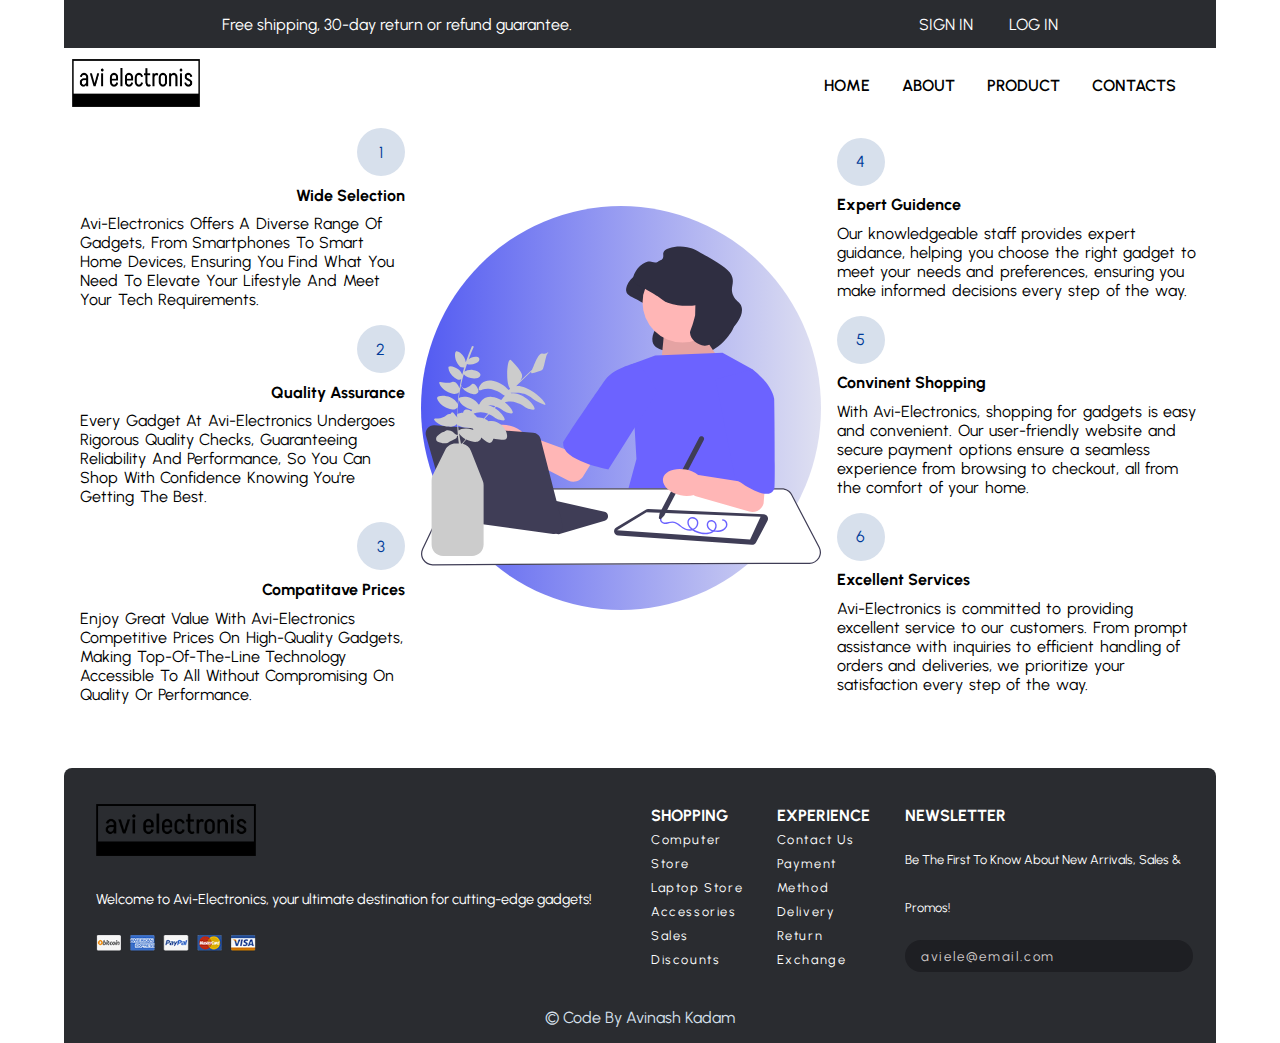
<file: about.html>
<!DOCTYPE html>
<html lang="en">
<head>
    <meta charset="UTF-8">
    <meta name="viewport" content="width=device-width, initial-scale=1.0">
    <title>E-Commerce Electronis</title>
    <link rel="stylesheet" href="style.css">
    
    <link rel="preconnect" href="https://fonts.googleapis.com">
<link rel="preconnect" href="https://fonts.gstatic.com" crossorigin>
<link href="https://fonts.googleapis.com/css2?family=Montserrat:ital,wght@0,100..900;1,100..900&family=Urbanist:ital,wght@0,100..900;1,100..900&display=swap" rel="stylesheet">
<link rel="stylesheet" href="https://cdnjs.cloudflare.com/ajax/libs/font-awesome/6.5.2/css/all.min.css" integrity="sha512-SnH5WK+bZxgPHs44uWIX+LLJAJ9/2PkPKZ5QiAj6Ta86w+fsb2TkcmfRyVX3pBnMFcV7oQPJkl9QevSCWr3W6A==" crossorigin="anonymous" referrerpolicy="no-referrer" />
</head>
<body>
    <header>
        <div class="top-nav">
            <div class="head text">
                <p>Free shipping, 30-day return or refund guarantee.</p>
            </div>
            <div class="signin">
                <a href="#">sign in</a>
                <a href="#">log in</a>
            </div>
        </div>
        <div class="navbar">
            <div class="logo">
                <img src="images/logo.png" alt="avi Electronis">
            </div>
            <div class="nav-info">
                <ul>
                    <li><a href="index.html">home</a></li>
                    <li><a href="#">about</a></li>
                    <li><a href="product.html">product</a></li>
                    <li><a href="contact.html">contacts</a></li>
                    <li><a href="cart.html"><i class="fa-solid fa-cart-shopping"></i></a></li>
                </ul>
                
            </div>
        </div>
    </header>
    <section class="information">
        <div class="info-section">
            <div class="info-first">
                <p class="number">1</p>
                <h4>wide selection</h4>
                <p>Avi-Electronics offers a diverse range of gadgets, from smartphones to smart home devices, ensuring you find what you need to elevate your lifestyle and meet your tech requirements.</p>
            </div>
            <div class="info-first">
                <p class="number">2</p>
                <h4>Quality Assurance</h4>
                <p>Every gadget at Avi-Electronics undergoes rigorous quality checks, guaranteeing reliability and performance, so you can shop with confidence knowing you're getting the best.</p>
            </div>
            <div class="info-first">
                <p class="number">3</p>
                <h4>Compatitave prices</h4>
                <p>Enjoy great value with Avi-Electronics competitive prices on high-quality gadgets, making top-of-the-line technology accessible to all without compromising on quality or performance.</p>
            </div>
        </div>
        <div class="info-image">
            <img src="images/info-image.svg" alt="electronic">
        </div>
        <div class="info-section">
            <div class="info-last">
                <p class="number">4</p>
                <h4>expert guidence</h4>
                <p>Our knowledgeable staff provides expert guidance, helping you choose the right gadget to meet your needs and preferences, ensuring you make informed decisions every step of the way.</p>
            </div>
            <div class="info-last">
                <p class="number">5</p>
                <h4>convinent shopping</h4>
                <p>With Avi-Electronics, shopping for gadgets is easy and convenient. Our user-friendly website and secure payment options ensure a seamless experience from browsing to checkout, all from the comfort of your home.</p>
            </div>
            <div class="info-last">
                <p class="number">6</p>
                <h4>excellent services</h4>
                <p>Avi-Electronics is committed to providing excellent service to our customers. From prompt assistance with inquiries to efficient handling of orders and deliveries, we prioritize your satisfaction every step of the way.</p>
            </div>
        </div>
    </section>
    <footer>
        <div class="footer-body">
            <div class="footer-one">
                <div><img src="images/logo.png" alt="Avi-Electronics"></div>
                <p>Welcome to Avi-Electronics, your ultimate destination for cutting-edge gadgets!</p>
                <div class="cards">
                    <img src="images/cards.png" alt="cards">
                </div>
            </div>
            <div class="footer-two">
                <div class="footer-info">
                    <h4>shopping</h4>
                    <ul>
                        <li>computer store</li>
                        <li>laptop store</li>
                        <li>Accessories</li>
                        <li>sales</li>
                        <li>discounts</li>
                    </ul>
                </div>
                <div class="footer-info">
                    <h4>experience</h4>
                    <ul>
                        <li>contact us</li>
                        <li>payment method</li>
                        <li>delivery</li>
                        <li>return</li>
                        <li>exchange</li>
                    </ul>
                </div>
                <div class="footer-last">
                    <h4>newsletter</h4>
                    <p>Be the first to know about new
                    arrivals, sales & promos!</p>
                    <input type="email" placeholder="aviele@email.com">
                </div>
            </div>
        </div>
        <div class="copyright">
            <p> &copy; code by avinash kadam</p>
        </div>
    </footer>
    
</body>
</html>
</file>
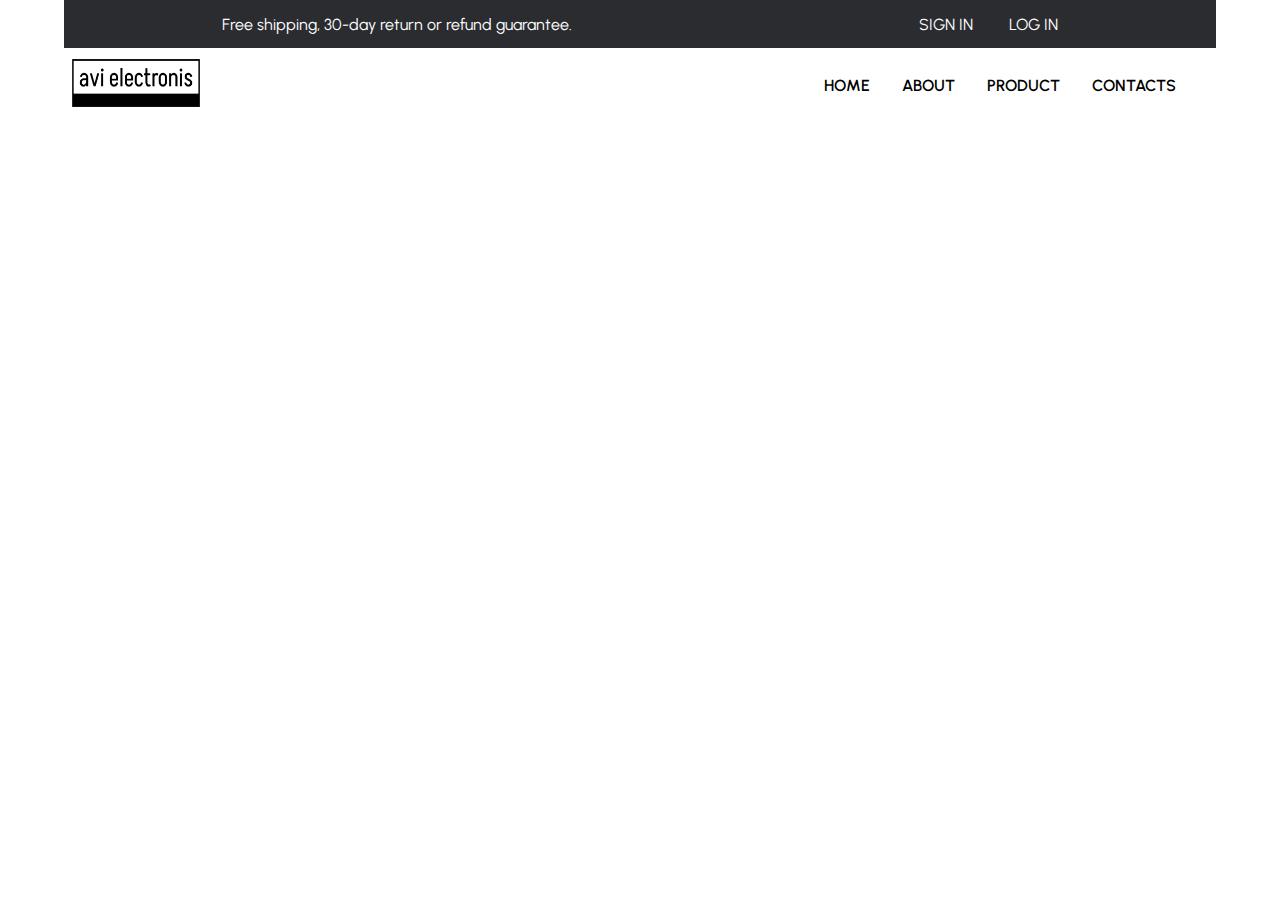
<file: cart.html>
<!DOCTYPE html>
<html lang="en">
<head>
    <meta charset="UTF-8">
    <meta name="viewport" content="width=device-width, initial-scale=1.0">
    <title>E-Commerce Electronis</title>
    <link rel="stylesheet" href="style.css">
    
    <link rel="preconnect" href="https://fonts.googleapis.com">
<link rel="preconnect" href="https://fonts.gstatic.com" crossorigin>
<link href="https://fonts.googleapis.com/css2?family=Montserrat:ital,wght@0,100..900;1,100..900&family=Urbanist:ital,wght@0,100..900;1,100..900&display=swap" rel="stylesheet">
<link rel="stylesheet" href="https://cdnjs.cloudflare.com/ajax/libs/font-awesome/6.5.2/css/all.min.css" integrity="sha512-SnH5WK+bZxgPHs44uWIX+LLJAJ9/2PkPKZ5QiAj6Ta86w+fsb2TkcmfRyVX3pBnMFcV7oQPJkl9QevSCWr3W6A==" crossorigin="anonymous" referrerpolicy="no-referrer" />
</head>
<body>
    <header>
        <div class="top-nav">
            <div class="head text">
                <p>Free shipping, 30-day return or refund guarantee.</p>
            </div>
            <div class="signin">
                <a href="#">sign in</a>
                <a href="#">log in</a>
            </div>
        </div>
        <div class="navbar">
            <div class="logo">
                <img src="images/logo.png" alt="avi Electronis">
            </div>
            <div class="nav-info">
                <ul>
                    <li><a href="index.html">home</a></li>
                    <li><a href="about.html">about</a></li>
                    <li><a href="product.html">product</a></li>
                    <li><a href="contact.html">contacts</a></li>
                    <li><a href="#"><i class="fa-solid fa-cart-shopping"></i></a></li>
                </ul>  
            </div>
        </div>
    </header>
</file>
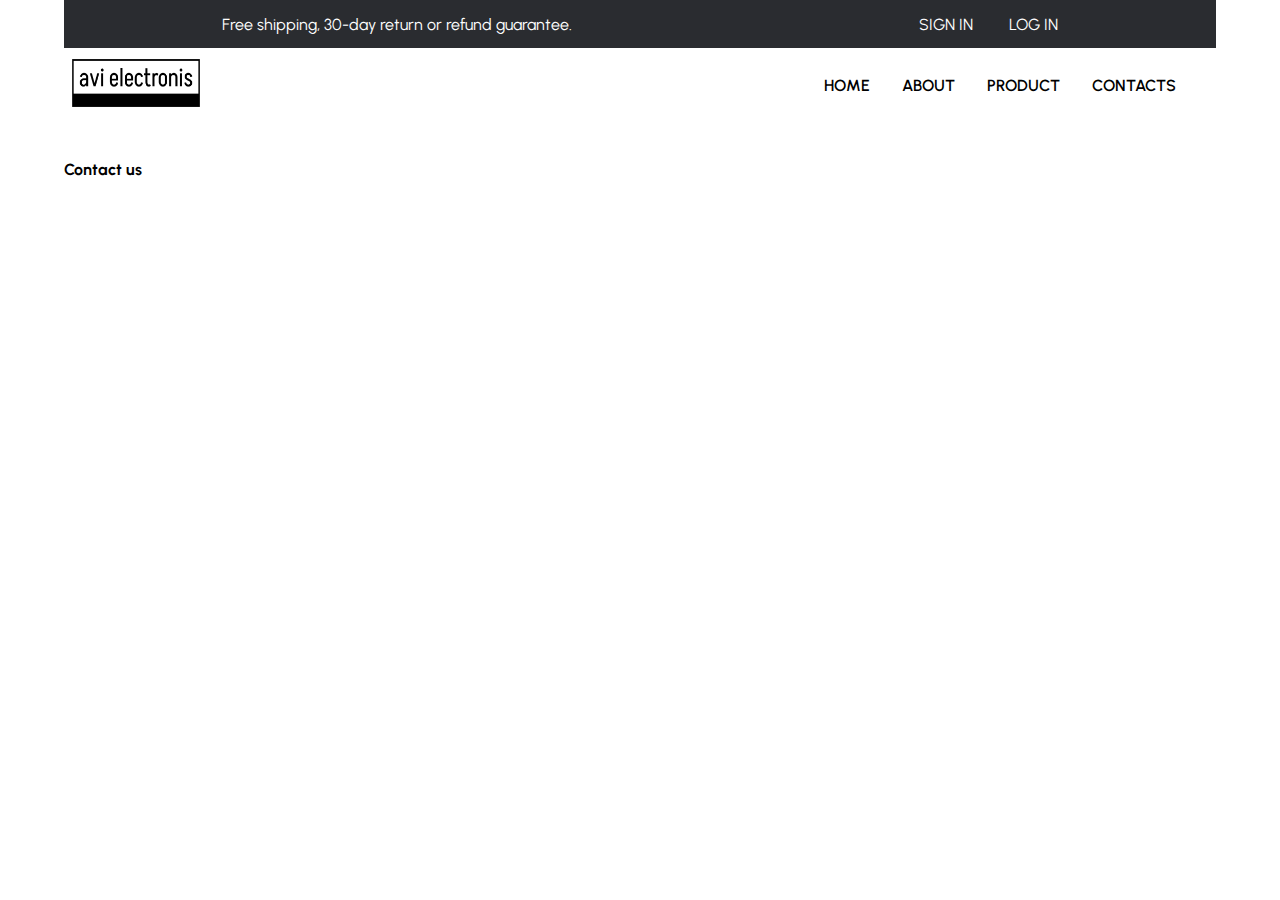
<file: contact.html>
<!DOCTYPE html>
<html lang="en">
<head>
    <meta charset="UTF-8">
    <meta name="viewport" content="width=device-width, initial-scale=1.0">
    <title>E-Commerce Electronis</title>
    <link rel="stylesheet" href="style.css">
    
    <link rel="preconnect" href="https://fonts.googleapis.com">
<link rel="preconnect" href="https://fonts.gstatic.com" crossorigin>
<link href="https://fonts.googleapis.com/css2?family=Montserrat:ital,wght@0,100..900;1,100..900&family=Urbanist:ital,wght@0,100..900;1,100..900&display=swap" rel="stylesheet">
<link rel="stylesheet" href="https://cdnjs.cloudflare.com/ajax/libs/font-awesome/6.5.2/css/all.min.css" integrity="sha512-SnH5WK+bZxgPHs44uWIX+LLJAJ9/2PkPKZ5QiAj6Ta86w+fsb2TkcmfRyVX3pBnMFcV7oQPJkl9QevSCWr3W6A==" crossorigin="anonymous" referrerpolicy="no-referrer" />
</head>
<body>
    <header>
        <div class="top-nav">
            <div class="head text">
                <p>Free shipping, 30-day return or refund guarantee.</p>
            </div>
            <div class="signin">
                <a href="#">sign in</a>
                <a href="#">log in</a>
            </div>
        </div>
        <div class="navbar">
            <div class="logo">
                <img src="images/logo.png" alt="avi Electronis">
            </div>
            <div class="nav-info">
                <ul>
                    <li><a href="index.html">home</a></li>
                    <li><a href="about.html">about</a></li>
                    <li><a href="product.html">product</a></li>
                    <li><a href="#">contacts</a></li>
                    <li><a href="cart.html"><i class="fa-solid fa-cart-shopping"></i></a></li>
                </ul>  
            </div>
        </div>
    </header>
    <section>
        <h4>Contact us</h4>
    </section>
</file>
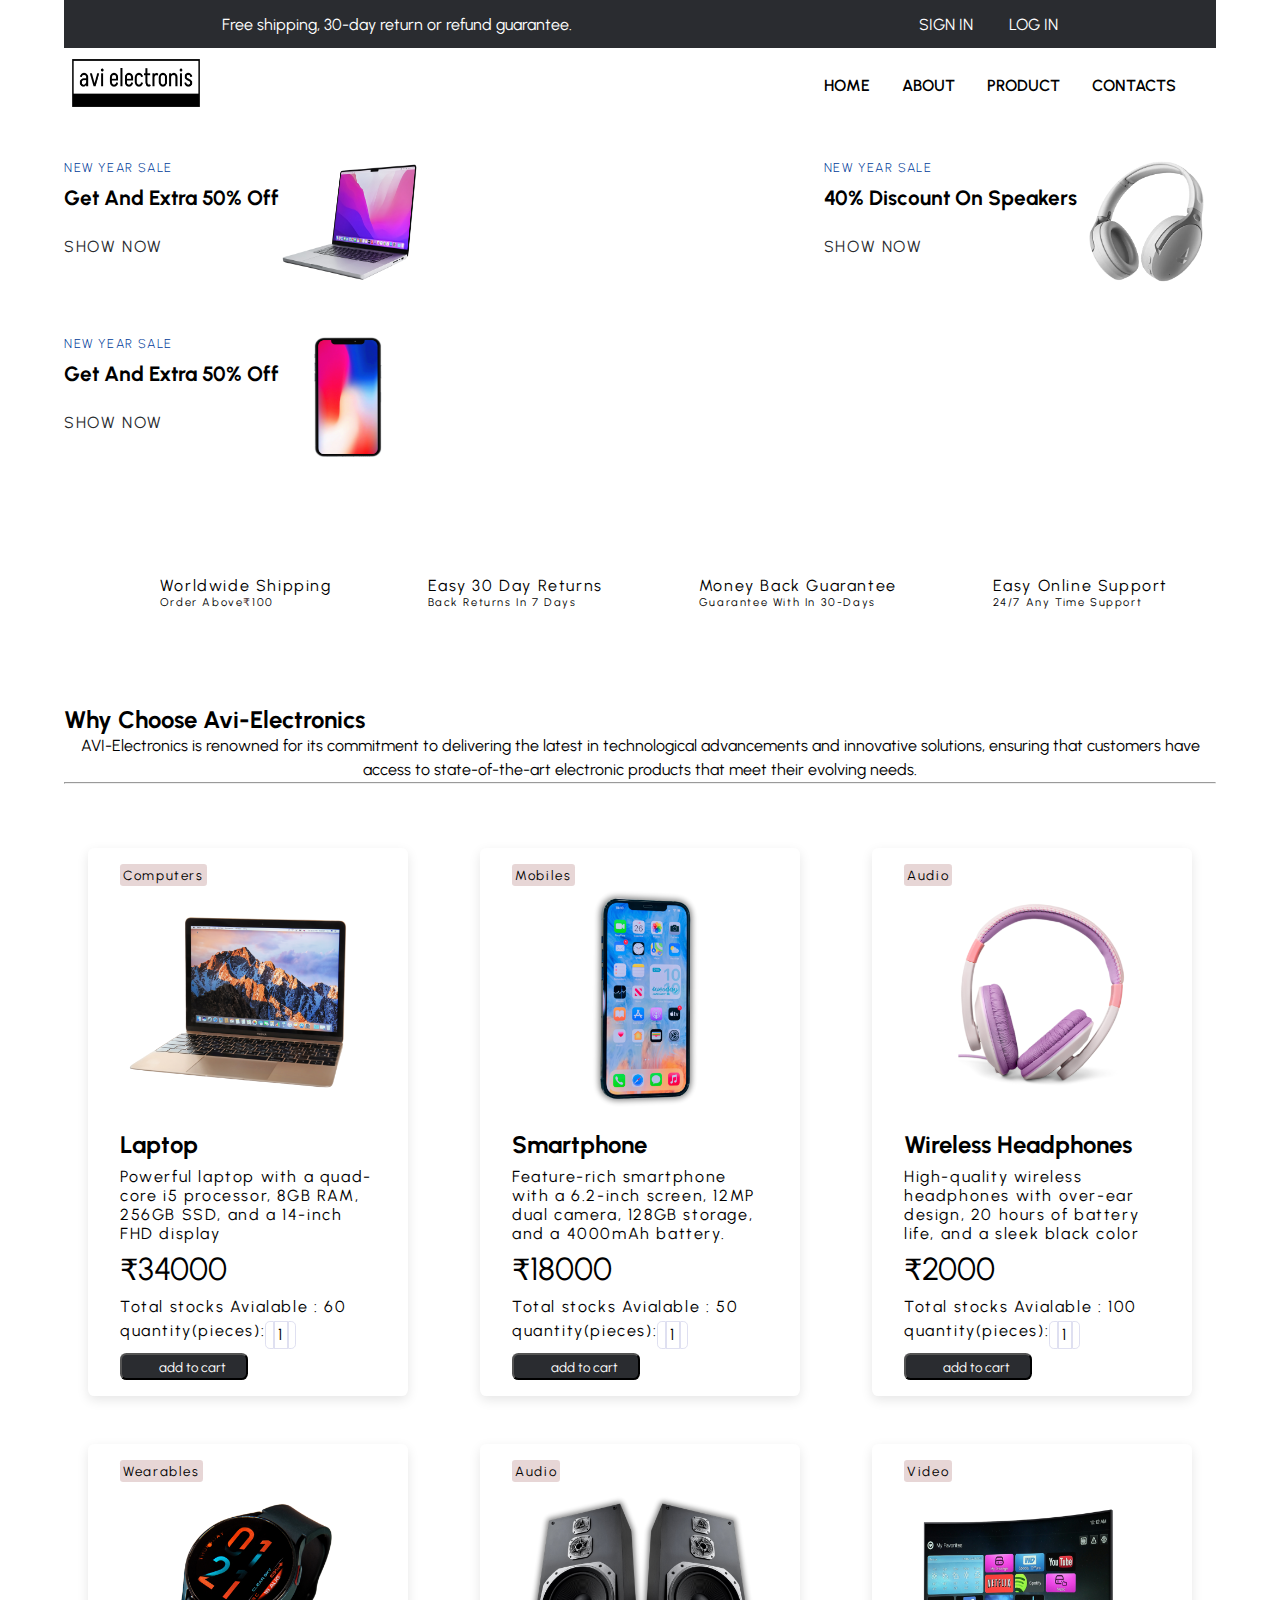
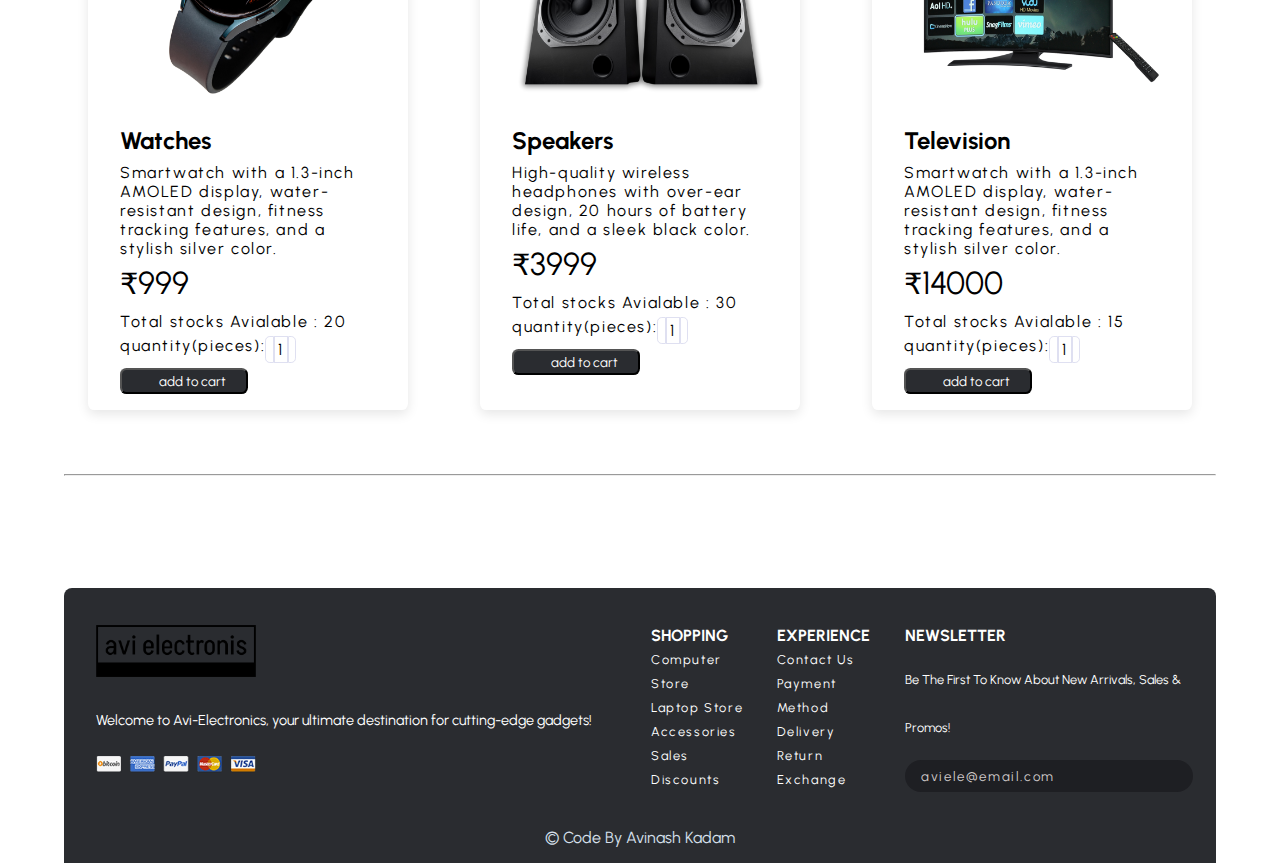
<file: product.html>
<!DOCTYPE html>
<html lang="en">
<head>
    <meta charset="UTF-8">
    <meta name="viewport" content="width=device-width, initial-scale=1.0">
    <title>E-Commerce Electronis</title>
    <link rel="stylesheet" href="style.css">
    
    <link rel="preconnect" href="https://fonts.googleapis.com">
<link rel="preconnect" href="https://fonts.gstatic.com" crossorigin>
<link href="https://fonts.googleapis.com/css2?family=Montserrat:ital,wght@0,100..900;1,100..900&family=Urbanist:ital,wght@0,100..900;1,100..900&display=swap" rel="stylesheet">
<link rel="stylesheet" href="https://cdnjs.cloudflare.com/ajax/libs/font-awesome/6.5.2/css/all.min.css" integrity="sha512-SnH5WK+bZxgPHs44uWIX+LLJAJ9/2PkPKZ5QiAj6Ta86w+fsb2TkcmfRyVX3pBnMFcV7oQPJkl9QevSCWr3W6A==" crossorigin="anonymous" referrerpolicy="no-referrer" />
</head>
<body>
    <header>
        <div class="top-nav">
            <div class="head text">
                <p>Free shipping, 30-day return or refund guarantee.</p>
            </div>
            <div class="signin">
                <a href="#">sign in</a>
                <a href="#">log in</a>
            </div>
        </div>
        <div class="navbar">
            <div class="logo">
                <img src="images/logo.png" alt="avi Electronis">
            </div>
            <div class="nav-info">
                <ul>
                    <li><a href="index.html">home</a></li>
                    <li><a href="about.html">about</a></li>
                    <li><a href="#">product</a></li>
                    <li><a href="contact.html">contacts</a></li>
                    <li><a href="cart.html"><i class="fa-solid fa-cart-shopping"></i></a></li>
                </ul>
                
            </div>
        </div>
    </header>
    <!-- ==product section== -->
    <section class="extra-product">
        <div class="extra-products">
            <div class="extra-items">
                <div class="extra-text">
                    <p>new year sale</p>
                    <h3>get and extra 50% off</h3>
                    <a href="#">Show now</a>
                </div>
                <div class="text-images">
                    <img src="images/laptop.png" alt="laptop">
                </div>
            </div>
            <div class="extra-items">
                <div class="extra-text">
                    <p>new year sale</p>
                    <h3>40% discount on speakers</h3>
                    <a href="#">Show now</a>
                </div>
                <div class="text-images">
                    <img src="images/headset.png" alt="headset">
                </div>
            </div>
            <div class="extra-items">
                <div class="extra-text">
                    <p>new year sale</p>
                    <h3>get and extra 50% off</h3>
                    <a href="#">Show now</a>
                </div>
                <div class="text-images">
                    <img src="images/phone.png" alt="phone">
                </div>
            </div>
        </div>
    </section>
    <!-- /* _________additional info___________ */ -->
    <section>
        <div class="additional-info">
            <div class="icon">
                <i class="fa-solid fa-truck-fast"></i>
            </div>
            <div class="info">
                <p>worldwide shipping</p>
                <p>order above<span>&#8377;</span>100</p>
            </div>
            <div class="icon">
                <i class="fa-solid fa-rotate"></i>
            </div>
            <div class="info">
                <p>Easy 30 Day Returns</p>
                <p>Back Returns in 7 Days</p>
            </div>
            <div class="icon">
                <i class="fa-solid fa-hand-holding-dollar"></i>
            </div>
            <div class="info">
                <p>money back guarantee</p>
                <p>guarantee with in 30-Days</p>
            </div>
            <div class="icon">
                <i class="fa-solid fa-headset"></i>
            </div>
            <div class="info">
                <p>Easy Online Support</p>
                <p>24/7 Any time support</p>
            </div>
        </div>
    </section>
    <!-- /* _________additional info___________ */ -->
    <section class="additional-list">
        <div class="product-text">
            <h2>Why Choose Avi-Electronics</h2>
            <p>AVI-Electronics is renowned for its commitment to delivering the latest in technological advancements and innovative solutions, ensuring that customers have access to state-of-the-art electronic products that meet their evolving needs.</p>
        </div>
        <hr>
        <div class="additional-product-list">
            <div class="product-list">
                <div class="card">
                    <button class="btn1">computers</button>
                    <div class="image">
                        <img src="images/laptop2.png" alt="laptop">
                    </div>
                    <h2 class="model">laptop</h2>
                    <div class="rating"><i class="fa-solid fa-star"></i><i class="fa-solid fa-star"></i><i class="fa-solid fa-star"></i><i class="fa-solid fa-star"></i><i class="fa-solid fa-star"></i></div>
                    <p class="para">Powerful laptop with a quad-core i5 processor, 8GB RAM, 256GB SSD, and a 14-inch FHD display</p>
                    <div class="price"><span>&#8377;</span>34000</div>
                    <div class="stock">
                        <p>Total stocks Avialable : 60</p>
                    </div>
                    <div class="stock-ele">
                        <p>quantity(pieces):</p>
                        <i class="fa-solid fa-plus box1" id="box"></i>
                        <p class="box0" id="box">1</p>
                        <i class="fa-solid fa-minus box2" id="box"></i>
                    </div>
                    <div class="cardbtn">
                        <button class="cartbtn">
                            <i class="fa-solid fa-cart-shopping"></i>
                            <p>add to cart</p>
                        </button>
                    </div>
                </div>
                <div class="card">
                    <button class="btn1">mobiles</button>
                    <div class="image">
                        <img src="images/iphone.png" alt="iphone">
                    </div>
                    <h2 class="model">smartphone</h2>
                    <div class="rating"><i class="fa-solid fa-star"></i><i class="fa-solid fa-star"></i><i class="fa-solid fa-star"></i><i class="fa-solid fa-star"></i></div>
                    <p class="para">Feature-rich smartphone with a 6.2-inch screen, 12MP dual camera, 128GB storage, and a 4000mAh battery.</p>
                    <div class="price"><span>&#8377;</span>18000</div>
                    <div class="stock">
                        <p>Total stocks Avialable : 50</p>
                    </div>
                    <div class="stock-ele">
                        <p>quantity(pieces):</p>
                        <i class="fa-solid fa-plus box1" id="box"></i>
                        <p class="box0" id="box">1</p>
                        <i class="fa-solid fa-minus box2" id="box"></i>
                    </div>
                    <div class="cardbtn">
                        <button class="cartbtn">
                            <i class="fa-solid fa-cart-shopping"></i>
                            <p>add to cart</p>
                        </button>
                    </div>
                </div>
                <div class="card">
                    <button class="btn1">audio</button>
                    <div class="image">
                        <img src="images/headphone.png" alt="headphones">
                    </div>
                    <h2 class="model">wireless headphones</h2>
                    <div class="rating"><i class="fa-solid fa-star"></i><i class="fa-solid fa-star"></i><i class="fa-solid fa-star"></i><i class="fa-solid fa-star"></i><i class="fa-solid fa-star"></i></div>
                    <p class="para">High-quality wireless headphones with over-ear design, 20 hours of battery life, and a sleek black color</p>
                    <div class="price"><span>&#8377;</span>2000</div>
                    <div class="stock">
                        <p>Total stocks Avialable : 100</p>
                    </div>
                    <div class="stock-ele">
                        <p>quantity(pieces):</p>
                        <i class="fa-solid fa-plus box1" id="box"></i>
                        <p class="box0" id="box">1</p>
                        <i class="fa-solid fa-minus box2" id="box"></i>
                    </div>
                    <div class="cardbtn">
                        <button class="cartbtn">
                            <i class="fa-solid fa-cart-shopping"></i>
                            <p>add to cart</p>
                        </button>
                    </div>
                </div>
                <div class="card">
                    <button class="btn1">wearables</button>
                    <div class="image">
                        <img src="images/watch.png" alt="watches">
                    </div>
                    <h2 class="model">watches</h2>
                    <div class="rating"><i class="fa-solid fa-star"></i><i class="fa-solid fa-star"></i><i class="fa-solid fa-star"></i><i class="fa-solid fa-star"></i><i class="fa-solid fa-star"></i></div>
                    <p class="para">Smartwatch with a 1.3-inch AMOLED display, water-resistant design, fitness tracking features, and a stylish silver color.</p>
                    <div class="price"><span>&#8377;</span>999</div>
                    <div class="stock">
                        <p>Total stocks Avialable : 20</p>
                    </div>
                    <div class="stock-ele">
                        <p>quantity(pieces):</p>
                        <i class="fa-solid fa-plus box1" id="box"></i>
                        <p class="box0" id="box">1</p>
                        <i class="fa-solid fa-minus box2" id="box"></i>
                    </div>
                    <div class="cardbtn">
                        <button class="cartbtn">
                            <i class="fa-solid fa-cart-shopping"></i>
                            <p>add to cart</p>
                        </button>
                    </div>
                </div>
                <div class="card">
                    <button class="btn1">audio</button>
                    <div class="image">
                        <img src="images/speakers.png" alt="speakers">
                    </div>
                    <h2 class="model">speakers</h2>
                    <div class="rating"><i class="fa-solid fa-star"></i><i class="fa-solid fa-star"></i><i class="fa-solid fa-star"></i><i class="fa-solid fa-star"></i></div>
                    <p class="para">High-quality wireless headphones with over-ear design, 20 hours of battery life, and a sleek black color.</p>
                    <div class="price"><span>&#8377;</span>3999</div>
                    <div class="stock">
                        <p>Total stocks Avialable : 30</p>
                    </div>
                    <div class="stock-ele">
                        <p>quantity(pieces):</p>
                        <i class="fa-solid fa-plus box1" id="box"></i>
                        <p class="box0" id="box">1</p>
                        <i class="fa-solid fa-minus box2" id="box"></i>
                    </div>
                    <div class="cardbtn">
                        <button class="cartbtn">
                            <i class="fa-solid fa-cart-shopping"></i>
                            <p>add to cart</p>
                        </button>
                    </div>
                </div>
                <div class="card">
                    <button class="btn1">video</button>
                    <div class="image">
                        <img src="images/tv.png" alt="television">
                    </div>
                    <h2 class="model">television</h2>
                    <div class="rating"><i class="fa-solid fa-star"></i><i class="fa-solid fa-star"></i><i class="fa-solid fa-star"></i><i class="fa-solid fa-star"></i></div>
                    <p class="para">Smartwatch with a 1.3-inch AMOLED display, water-resistant design, fitness tracking features, and a stylish silver color.</p>
                    <div class="price"><span>&#8377;</span>14000</div>
                    <div class="stock">
                        <p>Total stocks Avialable : 15</p>
                    </div>
                    <div class="stock-ele">
                        <p>quantity(pieces):</p>
                        <i class="fa-solid fa-plus box1" id="box"></i>
                        <p class="box0" id="box">1</p>
                        <i class="fa-solid fa-minus box2" id="box"></i>
                    </div>
                    <div class="cardbtn">
                        <button class="cartbtn">
                            <i class="fa-solid fa-cart-shopping"></i>
                            <p>add to cart</p>
                        </button>
                    </div>
                </div>
                
            </div>
            
        </div>
        <hr>
    </section>
    <footer>
        <div class="footer-body">
            <div class="footer-one">
                <div><img src="images/logo.png" alt="Avi-Electronics"></div>
                <p>Welcome to Avi-Electronics, your ultimate destination for cutting-edge gadgets!</p>
                <div class="cards">
                    <img src="images/cards.png" alt="cards">
                </div>
            </div>
            <div class="footer-two">
                <div class="footer-info">
                    <h4>shopping</h4>
                    <ul>
                        <li>computer store</li>
                        <li>laptop store</li>
                        <li>Accessories</li>
                        <li>sales</li>
                        <li>discounts</li>
                    </ul>
                </div>
                <div class="footer-info">
                    <h4>experience</h4>
                    <ul>
                        <li>contact us</li>
                        <li>payment method</li>
                        <li>delivery</li>
                        <li>return</li>
                        <li>exchange</li>
                    </ul>
                </div>
                <div class="footer-last">
                    <h4>newsletter</h4>
                    <p>Be the first to know about new
                    arrivals, sales & promos!</p>
                    <input type="email" placeholder="aviele@email.com">
                </div>
            </div>
        </div>
        <div class="copyright">
            <p> &copy; code by avinash kadam</p>
        </div>
    </footer>
    
</body>
</html>
</file>
<file: style.css>
*{
    margin: 0;
    padding: 0;
    box-sizing: border-box;
    font-family: "Urbanist", sans-serif;
}
header{
    padding: 0 4rem;
    height: 7rem;
}
.top-nav{
    background-color: #2a2c30;
    height: 3rem;
    width: 100%;
    display: flex;
    justify-content: space-around;
    align-items: center;
    color: #fff;
}
.signin a,.login a{
    text-decoration: none;
    text-transform: uppercase;
    margin-left: 2rem;
    color: #fff;
}
a:hover{
    text-decoration: underline;
}
.navbar{
    display: flex;
    justify-content: space-between;
    align-items: center;
    padding: 0.7rem .5rem;
    position: sticky;
}
.logo img{
    height: 3rem;
    width: 8rem;
}
.nav-info{
    display: flex;
}
.nav-info ul{
    list-style-type: none;
    display: flex;
    gap: 2rem;
}
.nav-info li a{
    text-decoration: none;
    text-transform: uppercase;
    color: #000;
    font-weight: 600;
}
.nav-info ul i{
    font-size: 1.5rem;
}
.nav-info li a:hover{
    color: #535bf2;
    text-decoration: underline;
    transition: 2;
}
/* _________main section___________ */



main{
    padding: 0 4rem;
}
.gradient{
    background-image: linear-gradient(to left,#dfe0f1, #535bf2);
    height: 34rem;
    display: flex;
    justify-content: space-around;
    align-items: center;
    padding: 0 2rem;
}
.image img{
    width: 27rem;
    height: 25rem;
    animation: heroImage 1s linear 0s 1 normal;
}
.hero-subheading{
    text-transform: uppercase;
    line-height: 4rem;
    font-weight: 600;
    color: #003B99;
    font-size: 1.5rem;
    letter-spacing: .2rem;
    word-spacing: .2rem;
}
.hero-heading{
    text-transform: capitalize;
    font-weight: 800;
    color: #003B99;
    word-spacing: .2rem;
    font-size: 4rem;
}
.hero-para{
    margin-top: 2rem;
    color: #ffffff;
    word-spacing: .2rem;
    font-size: 1rem;
    font-weight: 400;
}
.btn{
    background-color: #2a2c30;
    color: #fff;
    border-radius: .5rem;
    border: 1px solid black;
    height: 2rem;
    width: 9rem;
    text-transform: capitalize;
    margin-top: 4rem;
}
section{
    padding: 3rem 4rem;
}
.text-images img{
    height: 7.7rem;
    width: 8.7rem;
}
.text-images img:hover{
    filter: drop-shadow(0 0 5px black);
}
.extra-products{
    display: flex;
    justify-content: space-between;
    align-items: center;
    flex-wrap: wrap;
    gap: 2rem;

}
.extra-items{
    height: 9rem;
    display: flex;
}
.extra-text p{
    color: #003B99;

    font-size: .8rem;
    font-weight: 300;
    letter-spacing: .1rem;
    text-transform: uppercase;
}
.extra-text h3{
    text-transform: capitalize;
    font-size: 1.3rem;
    margin: .6rem 0 1.6rem;
}
.extra-text a{
    color: #2a2c30;
    text-transform: uppercase;
    line-height: 1.5rem;
    letter-spacing: .1rem;
    text-decoration: none;
}


/* _________additional info___________ */

.additional-info .icon i{
    color: rgb(87, 110, 240);
    font-size: 1.8rem;
}
.additional-info{
    display: flex;
    justify-content: space-evenly;
    align-items: center;
}
.info p{
    letter-spacing: 0.1rem;
    text-transform: capitalize;
}
.info P:last-child{
    font-size: .7rem;
}
span{
    font-size: .7rem;
    color: #574242;
}
/* _________product list___________ */

.product-text h3{
    letter-spacing: .1rem;
    font-weight: 700;
}
.product-text p{
    line-height: 1.5rem;
    text-align: center;
}

.additional-product-list{
    display: flex;
}
.product-list{
    padding: 4rem 0;
    display: flex;
    justify-content: space-evenly;
    flex-wrap: wrap;
    gap: 3rem;
}
.card{
    box-shadow: #0000001a 0 4px 12px;;
    border-radius: .4rem;
    width: 20rem;
    padding: 1rem 2rem;
    animation: cards linear;
    animation-timeline: view();
    animation-range: entry 0 cover 50%;
}
.card .image img{
    width: 16rem;
    height: 14rem;
}
.btn1{
    padding: .2rem .2rem;
    border-radius: .2rem;
    background-color: #e7d6d6;
    letter-spacing: .1rem;
    border: none;
    text-transform: capitalize;
}
.model{
    padding-top: 1rem;
    text-transform: capitalize;
    font-weight: 700;
}
.rating i{
    color: rgb(233, 219, 22);
    font-size: .6rem;
}
.para{
    letter-spacing: .1rem;
    padding-top: .5rem;
}
.price{
    padding-top: .4rem;
    font-size: 2rem;

}
.price span{
    font-size: 1.8rem;
    color: #000;
    
}
.stock p{
    letter-spacing: .1rem;
    padding-top: .6rem;
}
.stock-ele{
    letter-spacing: .1rem;
    padding-top: .3rem;
    display: flex;
    flex-direction: row;
}
.box1{
    border: .1rem solid #dfe0f1;
    border-radius: .3rem 0 0 .3rem;
}
.box0{
    border: .1rem solid #dfe0f1;
}
.box2{
    border: .1rem solid #dfe0f1;
    border-radius: 0 .3rem .3rem 0;
}
#box{
    padding: .2rem;
}
#box i{
    font-weight: 600;
}
.cardbtn{
    padding-top: .3rem;
}
.cartbtn{
    width: 8rem;
    border-radius: .4rem;
    padding: .2rem .2rem;
    background-color: #2a2c30;
    color: #fff;
    display: flex;
    justify-content: space-evenly;
}

/* information */

.information{
    padding: 0 4rem;
    display: flex;
    justify-content: center;
    align-items: center;
}
.info-section{
    padding: 0 1rem;
}
.info-image img{
    height: 25rem;
    width: 25rem;
}
.info-image{
    background-image: linear-gradient(to left,#dfe0f1, #535bf2);
    border-radius: 50%;
}
.info-first{
    display: flex;
    flex-direction: column;
    justify-content: center;
    align-items: flex-end;
    gap: .6rem;
    padding-top: 1rem;
}
.info-first p{
    word-spacing: .1rem;
}
.info-last{
    display: flex;
    flex-direction: column;
    justify-content: center;
    align-items: flex-start;
    gap: .6rem;
    padding-top: 1rem;
}
.info-last p{
    word-spacing: .1rem;
}
.number{
    color: #003B99;
    background-color: #d7e0ec;
    border-radius: 50%;
    height: 3rem;
    width: 3rem;
    display: flex;
    justify-content: center;
    align-items: center;
    text-align: center;
    padding: 1rem 0;
}
.info-first,.info-last h4{
    text-transform: capitalize;
}
/* footer */
footer{
    padding: 4rem 4rem 0 4rem;
}
.footer-body{
    height: 15rem;
    color: #fff;
    background-color: #2a2c30;
    border-radius: .5rem .5rem 0 0;
    display: flex;
    justify-content: space-around;
    align-items: center;
}
.footer-one{
    padding: 2rem;
    width: 38rem;
    line-height: 3rem;
}
.footer-one p{
    font-size: .9rem;
}
.footer-one img{
    width: 10rem;

}
.footer-two{
    display: flex;
    justify-content: center;
    align-items: center;
    gap: 1rem;
}
.footer-info h4{
    line-height: 1.5rem;
    text-transform: uppercase;
}
.footer-info ul li{
    list-style-type: none;
    line-height: 1.5rem;
    font-size: .8rem;
    letter-spacing: .1rem;
    text-transform: capitalize;
}
.footer-last{
    line-height: 3rem;
}
.footer-last h4{
    line-height: 2.5rem;
    text-transform: uppercase;
}
.footer-last p{
    font-size: .8rem;
    text-transform: capitalize;
}
.footer-last input{
    height: 2rem;
    width: 18rem;
    border-radius: 3rem;
    background-color: #1e1f23;
    border: none;
}
.footer-last ::placeholder{
    padding: 1rem;
    color: #cfc9c9;
    letter-spacing: .1rem;
}
.copyright{
    background-color: #2a2c30;
    color: #d7e0ec;
    text-transform: capitalize;
    padding-bottom: 1rem;
    display: flex;
    justify-content: center;
    align-items: center;
}
/* Animation */

@keyframes heroImage{
    from{
        position: relative;
        top: 350px;
    }
    to{
       top: 0px;
    }
}
@keyframes cards{
    from{
        opacity: 0.5;
        scale: 0.5;
    }
    to{
        opacity: 1;
        scale: 1;
    }
}
@keyframes information{
    from{
        opacity: 0;
        scale: 0.5;
    }
    to{
        opacity: 1;
        scale: 1;
    }
}


/* media queries */
 @media screen and (min-width:350px) and (max-width:1200px){
    
    header{
        padding: 0 .7rem;
        height: auto;
    }
    .top-nav{
        display: flex;
        justify-content: space-between;
        align-items: center;
        height: 2rem;
        width: auto;
        font-size: 0.6rem;
    }
    .signin a, .login a{
        font-size: .6rem;
    }
    .navbar{
        display: flex;
        justify-content: space-between;
        align-items: center;
        padding: 0.3rem 0.3rem;
    }
    .logo img{
        height: 1rem;
        width: 5rem;
    }
    .nav-info ul{
        gap: 0.4rem
    }
    .nav-info li a{
        font-size: .5rem;
    }
    .nav-info ul i{
        font-size: 0.7rem;
    }

    /* main section */

    main{
        padding: 0 0.7rem;
    }
    .gradient{
        height: 100vh;
        display: flex;
        flex-direction: column;
        align-items: center;
    }
    .image img{
        width: 20rem;
        height: 10rem;
        animation: heroImage 2s linear 0s 1 normal;
    }
    .hero-subheading {
        padding-top: 0.7rem;
        line-height: 1.2;
        font-size: 1rem;
        letter-spacing: 0;
        word-spacing: 0.1rem;
    }
    
    .hero-heading {
        font-size: 1.7rem;
        margin-top: 0.5rem;
    }
    .hero-para{
        font-size: .9rem;
    }
    .btn{
        margin-top: 2rem;
    }
    /* product section */

    section{
        padding: 0.7rem 0.7rem;
    }
    .extra-products{
        padding: 0.7rem 0.7rem;
        display: flex;
        justify-content: space-around;
        align-items: center;
        gap: 1rem;

    }
    .additional-info{
        display: flex;
        flex-direction: column;
        line-height: 1.5rem;
        text-align: center;
    }
    .product-text p{
        font-size: 1rem;
    }
    /* INFORMATION */

    .information{
        padding: 0 0.7rem;
        display: flex;
        flex-direction: column;
    }
    .info-first{
        display: flex;
        align-items: flex-start;
    }
    .info-image{
        margin-top: 1rem;
    }
    .info-image img{
        height: 20rem;
        width: 20rem;
    }
    /* footer */
    footer{
        padding: 0.4rem 0.4rem 0 0.4rem;
        margin-top: 1rem;
    }
    .footer-body{
        display: grid;
        grid-template-columns: repeat(1);
        grid-template-rows: repeat(3);
    }
    .footer-one{
        grid-row: 1;
        grid-column: 1/span 2;
    }
    .footer-one p{
        font-size: .8rem;
    }
    .logo-footer img{
        width: 4rem;
        filter: drop-shadow(0 2px 5px white);
    }
    .footer-two{
        visibility: hidden;
    }
   
 }
</file>
